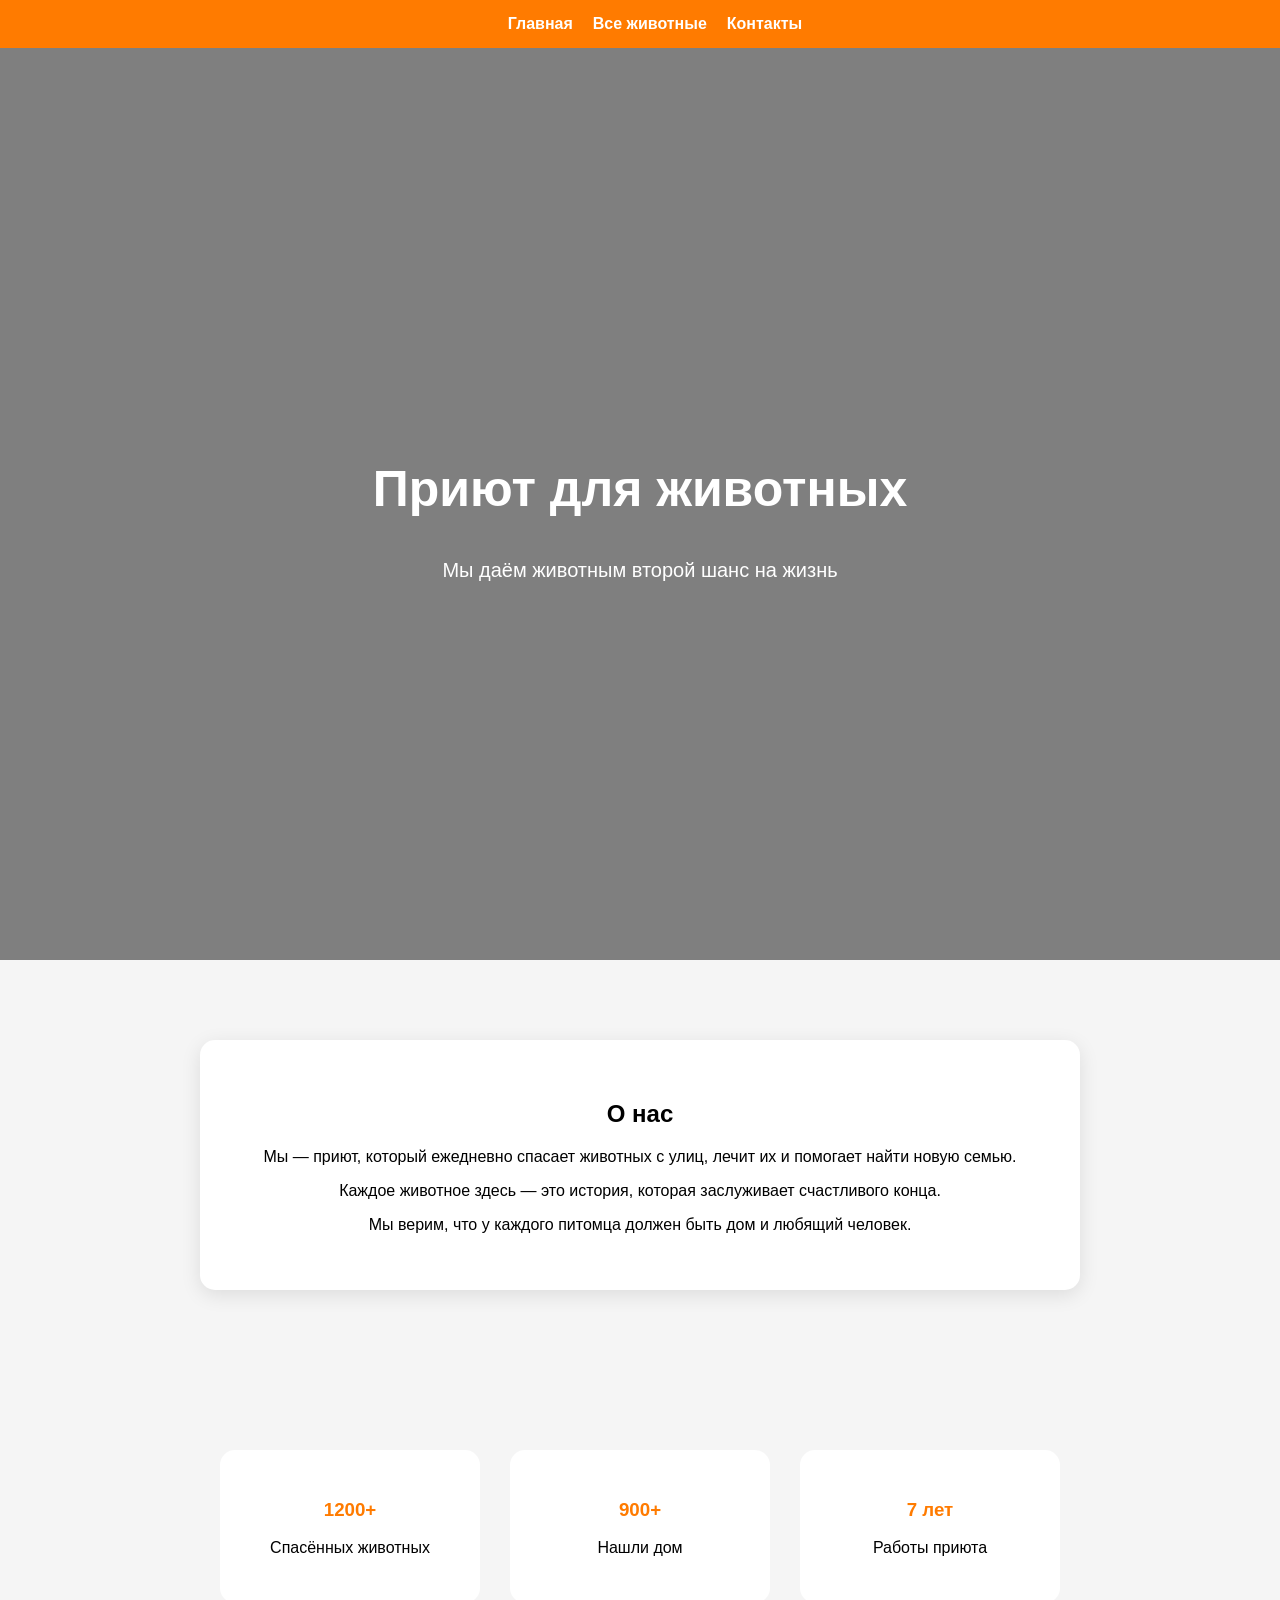
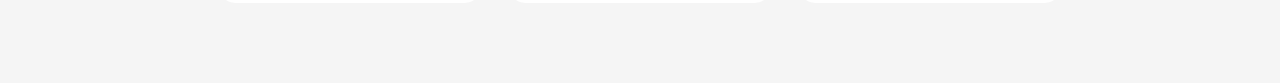
<file: templates/index.html>
<!DOCTYPE html>
<html lang="ru">
<head>
<meta charset="UTF-8">
<title>Приют для животных</title>

<style>

body {
    margin: 0;
    font-family: Arial;
}

/* НАВИГАЦИЯ */
nav {
    background: #ff7b00;
    padding: 15px;
    display: flex;
    justify-content: center;
    gap: 20px;
    position: fixed;
    width: 100%;
    top: 0;
    z-index: 1000;
}

nav a {
    color: white;
    text-decoration: none;
    font-weight: bold;
}

/* ГЛАВНОЕ ФОТО */
.hero {
    height: 100vh;
    background: url("https://images.unsplash.com/photo-1601758228041-f3b2795255f1") center/cover no-repeat;
    display: flex;
    align-items: center;
    justify-content: center;
    text-align: center;
    color: white;
    position: relative;
    padding-top: 60px;
}

/* затемнение */
.hero::before {
    content: "";
    position: absolute;
    top:0;
    left:0;
    width:100%;
    height:100%;
    background: rgba(0,0,0,0.5);
}

.hero-text {
    position: relative;
    max-width: 800px;
}

.hero-text h1 {
    font-size: 50px;
}

.hero-text p {
    font-size: 20px;
}

/* О НАС (как было раньше — простой блок без второго фона) */
.about-section {
    padding: 80px 20px;
    text-align: center;
    background: #f5f5f5;
    color: black;
}

.about-box {
    max-width: 800px;
    margin: auto;
    background: white;
    padding: 40px;
    border-radius: 15px;
    box-shadow: 0 5px 20px rgba(0,0,0,0.1);
}

/* СТАТИСТИКА */
.stats {
    display: flex;
    justify-content: center;
    gap: 30px;
    padding: 80px 20px;
    background: #f5f5f5;
    color: black;
}

.stat {
    background: white;
    padding: 30px;
    border-radius: 15px;
    width: 200px;
    text-align: center;
}

.stat h3 {
    color: #ff7b00;
}

</style>
</head>

<body>

<!-- НАВИГАЦИЯ -->
<nav>
    <a href="/">Главная</a>
    <a href="/animals">Все животные</a>
    <a href="/contacts">Контакты</a>
</nav>

<!-- ГЛАВНОЕ ФОТО -->
<section class="hero">
    <div class="hero-text">
        <h1>Приют для животных</h1>
        <p>Мы даём животным второй шанс на жизнь</p>
    </div>
</section>

<!-- О НАС (ВОССТАНОВЛЁННЫЙ ВАРИАНТ) -->
<section class="about-section">

    <div class="about-box">

        <h2>О нас</h2>

        <p>
            Мы — приют, который ежедневно спасает животных с улиц,
            лечит их и помогает найти новую семью.
        </p>

        <p>
            Каждое животное здесь — это история, которая заслуживает счастливого конца.
        </p>

        <p>
            Мы верим, что у каждого питомца должен быть дом и любящий человек.
        </p>

    </div>

</section>

<!-- СТАТИСТИКА -->
<section class="stats">

    <div class="stat">
        <h3>1200+</h3>
        <p>Спасённых животных</p>
    </div>

    <div class="stat">
        <h3>900+</h3>
        <p>Нашли дом</p>
    </div>

    <div class="stat">
        <h3>7 лет</h3>
        <p>Работы приюта</p>
    </div>

</section>

</body>
</html>
</file>
